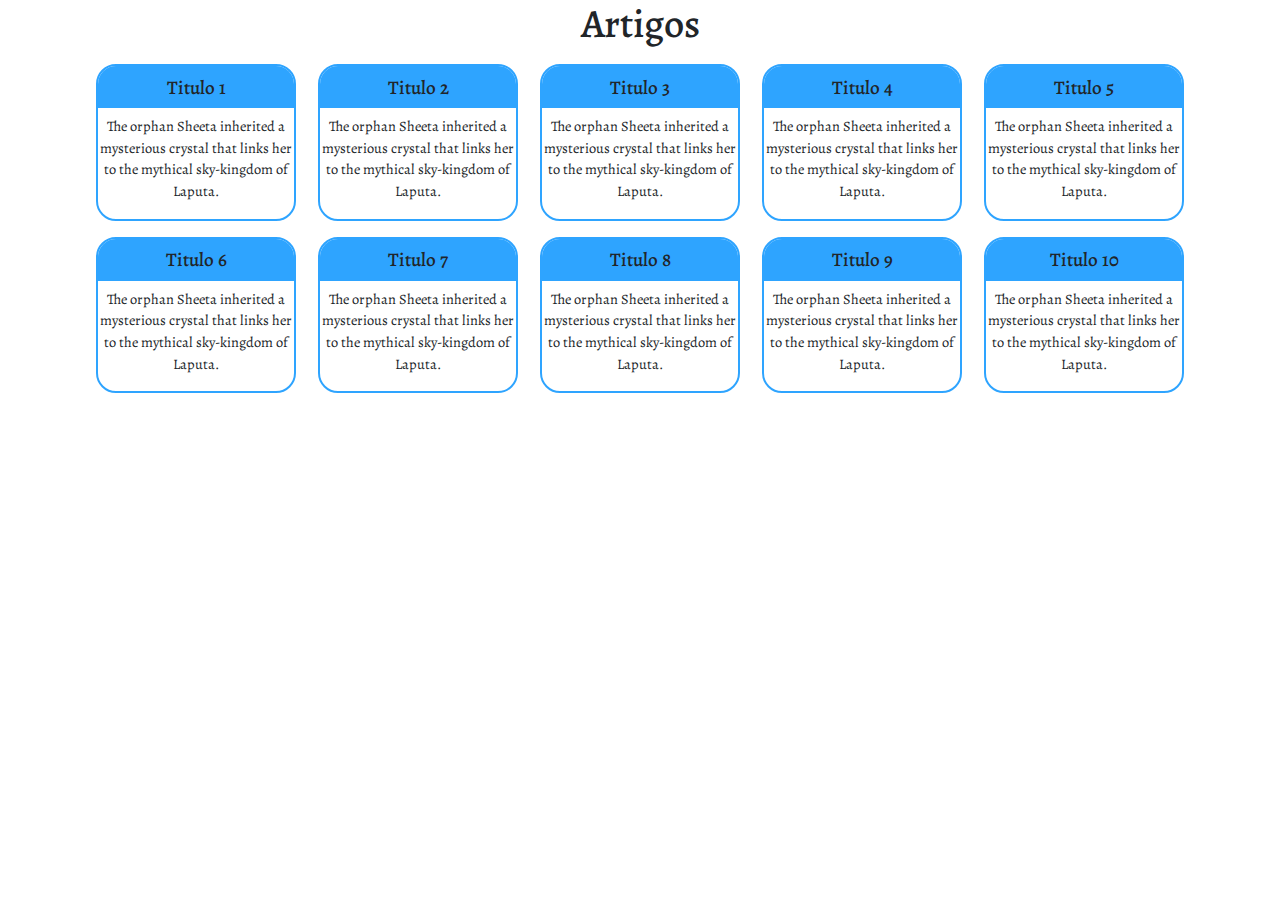
<file: index.html>
<!doctype html>
<html lang="en">
  <head>
    <!-- Required meta tags -->
    <meta charset="utf-8">
    <meta name="viewport" content="width=device-width, initial-scale=1, shrink-to-fit=no">

    <!-- Bootstrap CSS -->
    <link rel="stylesheet" href="https://stackpath.bootstrapcdn.com/bootstrap/4.4.1/css/bootstrap.min.css" integrity="sha384-Vkoo8x4CGsO3+Hhxv8T/Q5PaXtkKtu6ug5TOeNV6gBiFeWPGFN9MuhOf23Q9Ifjh" crossorigin="anonymous">
    <link rel="stylesheet" href="estilos.css">
    <link href="https://fonts.googleapis.com/css?family=Alegreya" rel="stylesheet">

    <title>Aula 09</title>
  </head>
  <body>
    <h1><center>Artigos</center></h1>
    <div class='container'>
        <div id="raiz"></div>
    </div>
    <script src="script.js"></script>

    <!-- Optional JavaScript -->
    <!-- jQuery first, then Popper.js, then Bootstrap JS -->
    <script src="https://code.jquery.com/jquery-3.4.1.slim.min.js" integrity="sha384-J6qa4849blE2+poT4WnyKhv5vZF5SrPo0iEjwBvKU7imGFAV0wwj1yYfoRSJoZ+n" crossorigin="anonymous"></script>
    <script src="https://cdn.jsdelivr.net/npm/popper.js@1.16.0/dist/umd/popper.min.js" integrity="sha384-Q6E9RHvbIyZFJoft+2mJbHaEWldlvI9IOYy5n3zV9zzTtmI3UksdQRVvoxMfooAo" crossorigin="anonymous"></script>
    <script src="https://stackpath.bootstrapcdn.com/bootstrap/4.4.1/js/bootstrap.min.js" integrity="sha384-wfSDF2E50Y2D1uUdj0O3uMBJnjuUD4Ih7YwaYd1iqfktj0Uod8GCExl3Og8ifwB6" crossorigin="anonymous"></script>
  <div class='p'> </div>
	</body>
</html>
</file>
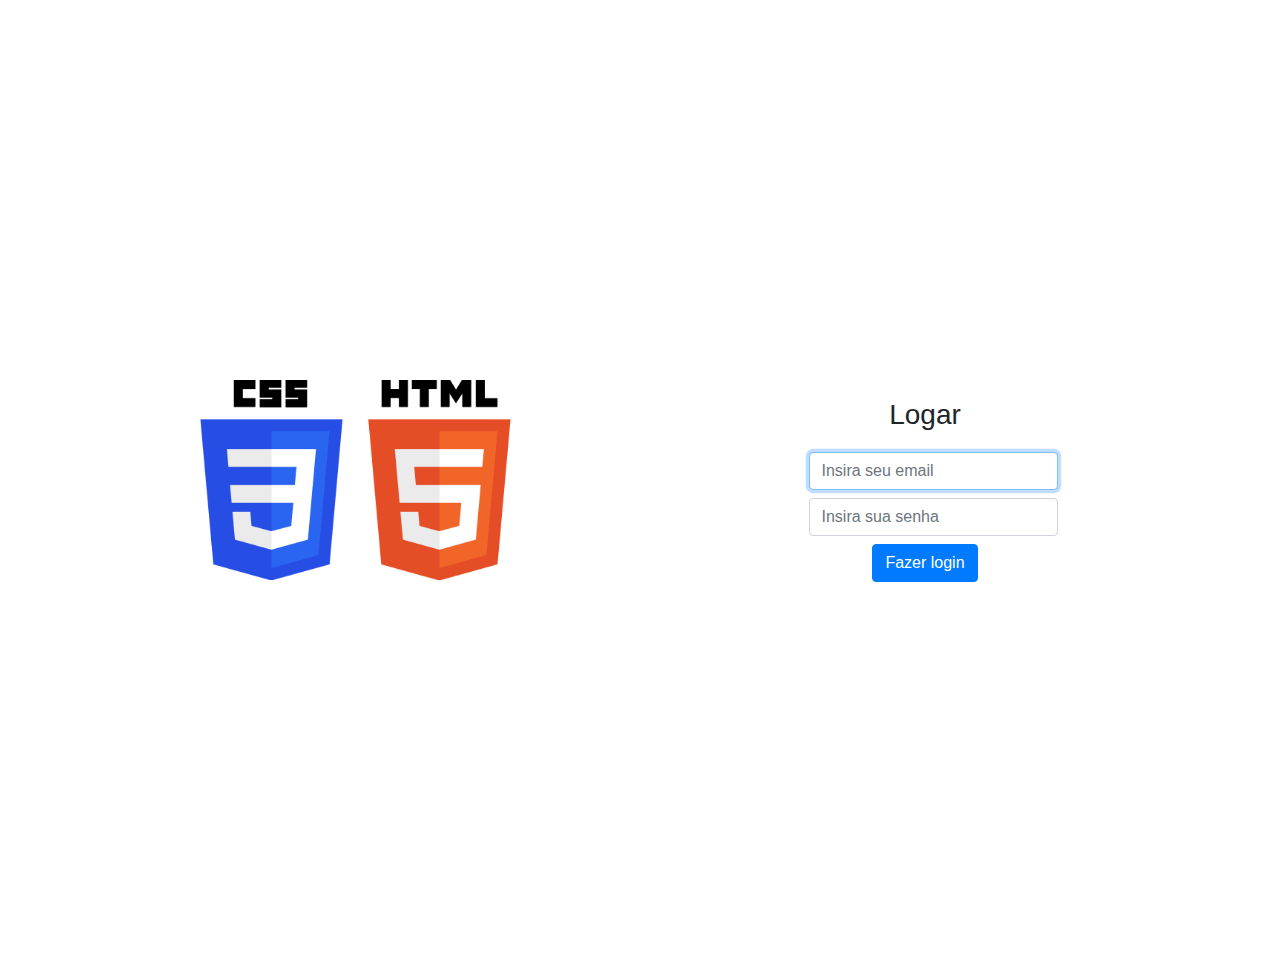
<file: login.html>
<!doctype html>
<html lang="en">
  <head>
    <!-- Required meta tags -->
    <meta charset="utf-8">
    <meta name="viewport" content="width=device-width, initial-scale=1, shrink-to-fit=no">

    <!-- Bootstrap CSS -->
    <link rel="stylesheet" href="https://stackpath.bootstrapcdn.com/bootstrap/4.4.1/css/bootstrap.min.css" integrity="sha384-Vkoo8x4CGsO3+Hhxv8T/Q5PaXtkKtu6ug5TOeNV6gBiFeWPGFN9MuhOf23Q9Ifjh" crossorigin="anonymous">

    <title>Login</title>
	<style>
	  .row {
	    height: 60em;
	}

	  .coluna {
	    display: flex;
	    align-items: center;
	    justify-content: center;
	}
	</style>
  </head>
  <body>
	<div class="container">
	  <div class="row"><!-- linha -->
	   <div class="col coluna">	  
	     <img src="html5_css3.png" alt="logo da empresa" height="200">
	   </div>
	  <div class="col coluna">
	     <form action="http://juliom6.pythonanywhere.com/contato" method="POST" class="text-center">
		<h1 class="h3 m-3 p-1">Logar</h1>
		<label for="id_email" class="sr-only">Email</label>
		<input class="form-control m-2" type="email" id="id_email" placeholder="Insira seu email" required autofocus name="email">
		<label for="id_senha" class="sr-only">Senha</label>
		<input class="form-control m-2" type="password" id="id_senha" placeholder="Insira sua senha" required name="senha">
		<button type="submit" class="btn btn-primary">Fazer login
		</button>		
	     </form>
	   </div>
	  </div>	
	</div>

    <!-- Optional JavaScript -->
    <!-- jQuery first, then Popper.js, then Bootstrap JS -->
    <script src="https://code.jquery.com/jquery-3.4.1.slim.min.js" integrity="sha384-J6qa4849blE2+poT4WnyKhv5vZF5SrPo0iEjwBvKU7imGFAV0wwj1yYfoRSJoZ+n" crossorigin="anonymous"></script>
    <script src="https://cdn.jsdelivr.net/npm/popper.js@1.16.0/dist/umd/popper.min.js" integrity="sha384-Q6E9RHvbIyZFJoft+2mJbHaEWldlvI9IOYy5n3zV9zzTtmI3UksdQRVvoxMfooAo" crossorigin="anonymous"></script>
    <script src="https://stackpath.bootstrapcdn.com/bootstrap/4.4.1/js/bootstrap.min.js" integrity="sha384-wfSDF2E50Y2D1uUdj0O3uMBJnjuUD4Ih7YwaYd1iqfktj0Uod8GCExl3Og8ifwB6" crossorigin="anonymous"></script>
  </body>
</html>
</file>
<file: estilos.css>
body{
    font-family: "Alegreya", serif;
}
.caixa {
    display: flex;
    flex-wrap: wrap;
    justify-content: space-around;
}
.artigos{
    border: 2px solid #2ea4ff;
    border-radius: 20px;
    max-width: 200px;
    margin: 0.5em;
    overflow: hidden;
}
.artigos p{
    font-size: 0.9em;
    text-align: center;
}
.artigos h3{
    text-align: center;
    font-size: 1.2em;
    background-color: #2ea4ff;
    padding: 0.5em
}
.artigos:hover {
    box-shadow: 2px 8px 45px rgba(0, 0, 0, .5);
    transform: translate3D(0, -2px, 0)
}
.p {display: block; margin : 0 auto;}
</file>
